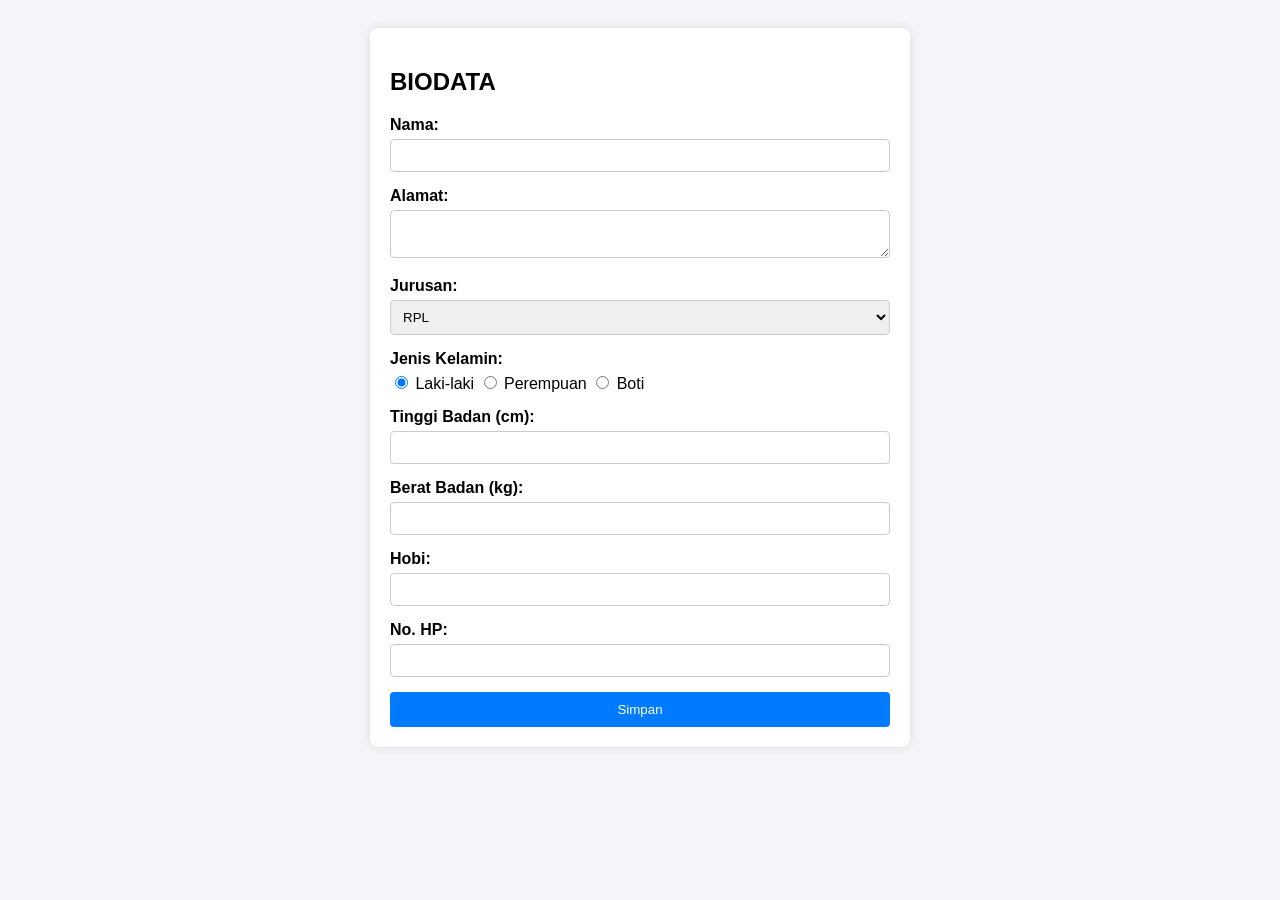
<file: form_biodata.html>
<!DOCTYPE html>
<html lang="id">
<head>
    <meta charset="UTF-8">
    <meta name="viewport" content="width=device-width, initial-scale=1.0">
    <title> Biodata</title>
    <style>
        /* Mengatur font dasar dan latar belakang halaman */
        body { font-family: Arial, sans-serif; background-color: #f4f4f9; padding: 20px; }
        
        /* Mengatur kotak putih tengah (container) dengan bayangan halus */
        .container { max-width: 500px; background: #fff; padding: 20px; border-radius: 8px; box-shadow: 0 0 10px rgba(0,0,0,0.1); margin: auto; }
        
        /* Memberi jarak bawah pada setiap kelompok elemen form */
        .form-group { margin-bottom: 15px; }
        
        /* Membuat label tampil tebal di atas kolom isian */
        label { display: block; font-weight: bold; margin-bottom: 5px; }
        
        /* Membuat input, textarea, dan select selebar penuh dengan border rapi */
        input[type="text"], input[type="number"], textarea, select { width: 100%; padding: 8px; border: 1px solid #ccc; border-radius: 4px; box-sizing: border-box; }
        
        /* Styling tombol simpan berwarna biru */
        button { width: 100%; background-color: #007BFF; color: white; padding: 10px; border: none; border-radius: 4px; cursor: pointer; }
    </style>
</head>
<body>
    <!-- Kotak pembungkus form -->
    <div class="container">
        <h2><text style="font-weight: bold;">BIODATA</text></h2>
        
        <!-- Form utama -->
        <form id="biodataForm">
            <!-- Input Nama -->
            <div class="form-group"><label>Nama:</label><input type="text" id="nama" required></div>
            
            <!-- Input Alamat -->
            <div class="form-group"><label>Alamat:</label><textarea id="alamat" required></textarea></div>
            
            <!-- Pilihan Jurusan -->
            <div class="form-group"><label>Jurusan:</label>
                <select id="jurusan" required>
                    <option value="RPL">RPL</option><option value="TKJ">TKJ</option>
                    <option value="TKR">TKR</option><option value="TSM">TSM</option><option value="TEI">TEI</option>
                </select>
            </div>
            
            <!-- Pilihan Jenis Kelamin (Radio Button) -->
            <div class="form-group"><label>Jenis Kelamin:</label>
                <input type="radio" name="jk" value="Laki-laki" checked> Laki-laki
                <input type="radio" name="jk" value="Perempuan"> Perempuan
                <input type="radio" name="jk" value="Boti"> Boti
            </div>
            
            <div class="form-group"><label>Tinggi Badan (cm):</label><input type="number" id="tinggi" step="any" required></div>

            <div class="form-group"><label>Berat Badan (kg):</label><input type="number" id="berat" step="any" required></div>

            <div class="form-group"><label>Hobi:</label><input type="text" id="hobi" required></div>

            <div class="form-group"><label>No. HP:</label><input type="number" id="hp" maxlength="13" oninput="this.value = this.value.replace(/[^0-9]/g, '').slice(0, 13);" required></div>
   
            <button type="button" onclick="simpanDanPindah()">Simpan</button>
        </form>
    </div>

    <script>

        function simpanDanPindah() {

            const data = {
                nama: document.getElementById('nama').value,
                alamat: document.getElementById('alamat').value,
                jurusan: document.getElementById('jurusan').value,
                jk: document.querySelector('input[name="jk"]:checked').value,
                tinggi: document.getElementById('tinggi').value,
                berat: document.getElementById('berat').value,
                hobi: document.getElementById('hobi').value,
                hp: document.getElementById('hp').value
            };
            localStorage.setItem('biodata', JSON.stringify(data));
            

            window.location.href = 'hasil_biodata.html';
        }
    </script>
</body>
</html>
</file>
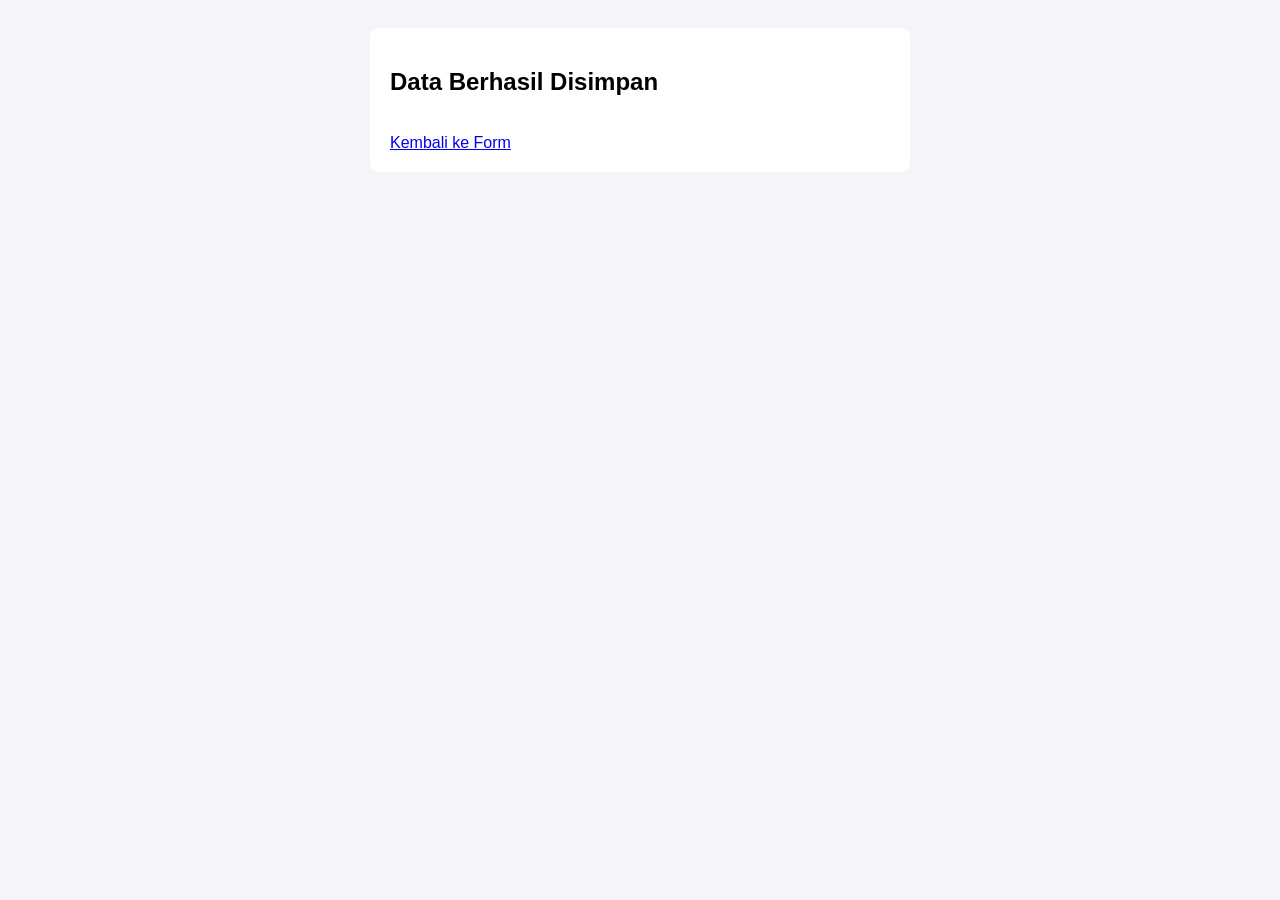
<file: hasil_biodata.html>
<!DOCTYPE html>
<html lang="id">
<head>
    <meta charset="UTF-8">
    <title>Hasil Biodata</title>
    <style>
        /* Mengatur font, padding, dan warna latar belakang abu-abu terang */
        body { font-family: Arial; padding: 20px; background: #f4f4f9; }
        
        /* Mengatur kotak putih tengah (container) dengan lebar maks 500px dan sudut melengkung */
        .container { max-width: 500px; background: #fff; padding: 20px; border-radius: 8px; margin: auto; }
    </style>
</head>
<body>
    <!-- Kotak pembungkus halaman hasil -->
    <div class="container">
        <h2>Data Berhasil Disimpan</h2>
        
        <!-- Elemen kosong tempat data biodata akan dimunculkan oleh JavaScript -->
        <div id="hasil"></div>
        
        <br>
        <!-- Tombol/Link untuk kembali ke halaman form pengisian awal -->
        <a href="index.html">Kembali ke Form</a>
    </div>
    
    <script>
        // Mengambil data teks dari memori browser (LocalStorage) dan mengubahnya kembali menjadi objek JavaScript
        const data = JSON.parse(localStorage.getItem('biodata'));
        
        // Mengecek jika data tersebut ada, lalu menampilkannya ke dalam div ber-id 'hasil' menggunakan template literal
        if(data) {
            document.getElementById('hasil').innerHTML = `
                <p><b>Nama:</b> ${data.nama}</p>
                <p><b>Alamat:</b> ${data.alamat}</p>
                <p><b>Jurusan:</b> ${data.jurusan}</p>
                <p><b>Jenis Kelamin:</b> ${data.jk}</p>
                <p><b>Tinggi Badan:</b> ${data.tinggi} cm</p>
                <p><b>Berat Badan:</b> ${data.berat} kg</p>
                <p><b>Hobi:</b> ${data.hobi}</p>
                <p><b>No. HP:</b> ${data.hp}</p>
            `;
        }
    </script>
</body>
</html>
</file>
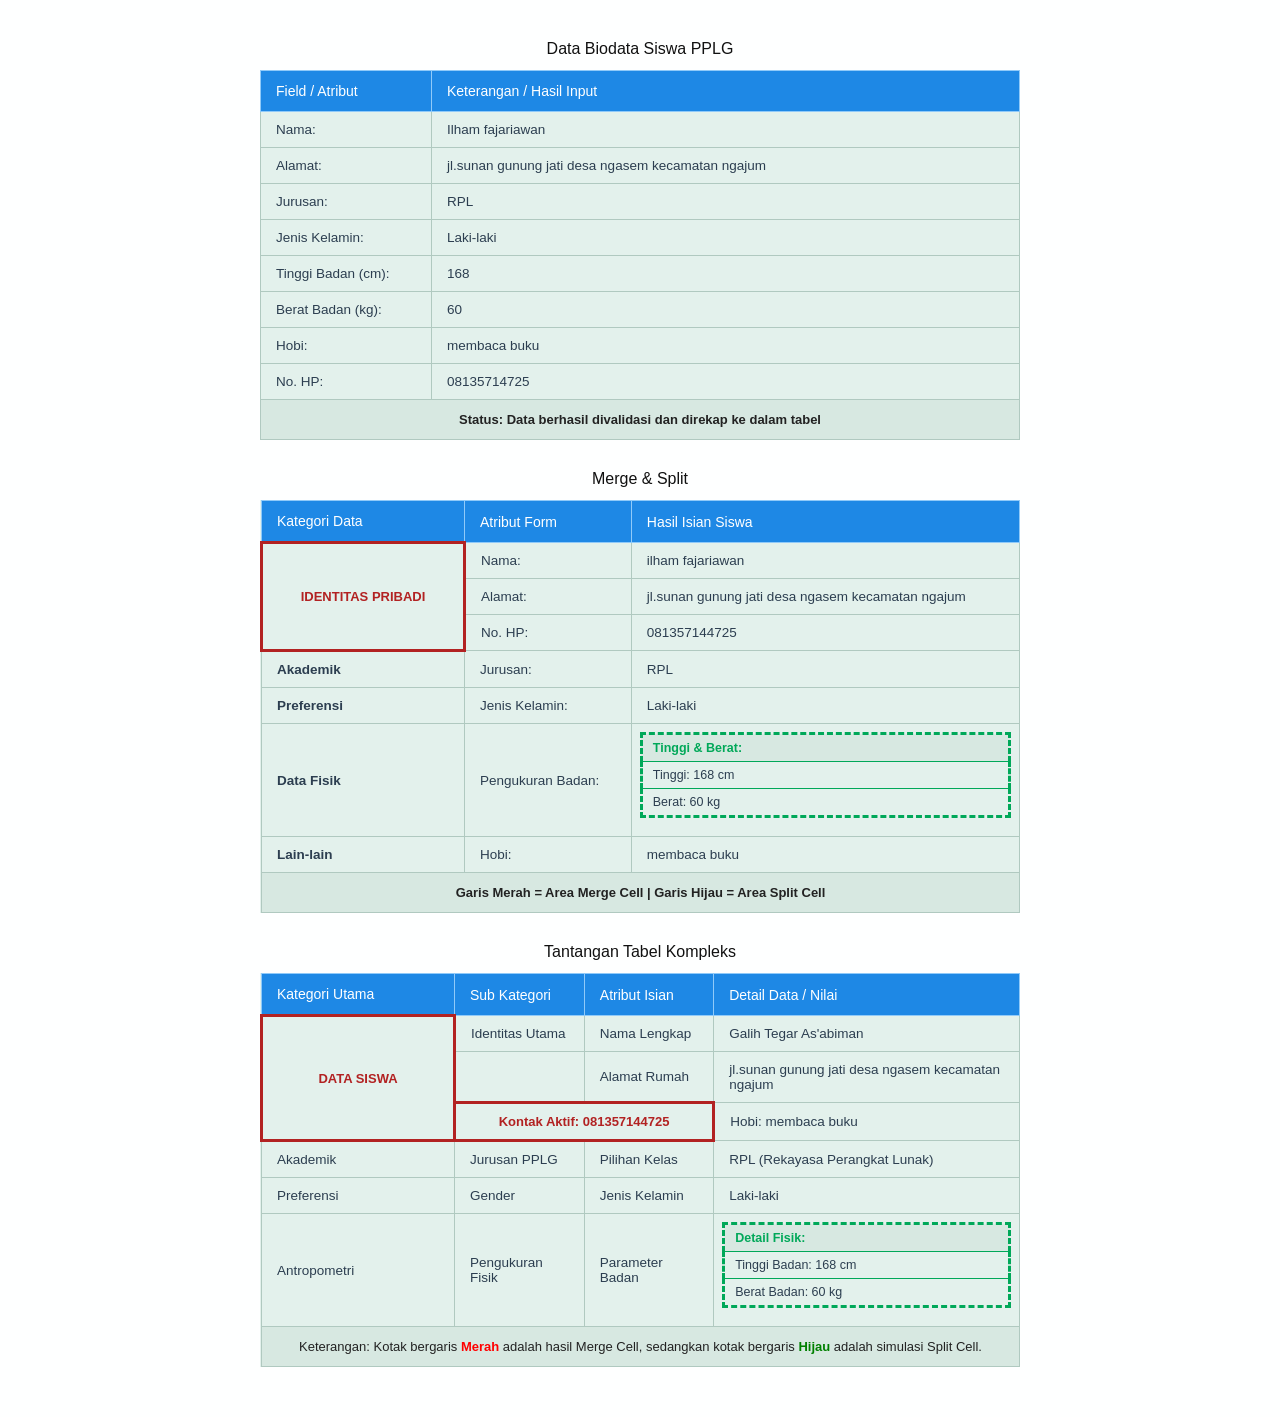
<file: tabel.html>
<!DOCTYPE html>
<html lang="id">
<head>
    <meta charset="UTF-8">
    <title>Biodata Siswa PPLG</title>
    <style>
        body {
            font-family: Arial, sans-serif;
            background-color: #feffff;
            margin: 0;
            padding: 40px 20px;
            display: flex;
            justify-content: center;
        }
        .wrapper {
            width: 760px;
        }
        h2, .sub-judul {
            text-align: center;
            font-size: 16px;
            color: #111;
            margin-top: 30px;
            margin-bottom: 12px;
            font-weight: normal;
        }
        h2:first-of-type {
            margin-top: 0;
        }
        table {
            width: 100%;
            border-collapse: collapse;
            background-color: #e3f1ec;
            margin-bottom: 10px;
        }
        th {
            background-color: #1e88e5;
            color: white;
            border: 1px solid #90caf9;
            padding: 12px 15px;
            text-align: left;
            font-size: 14px;
            font-weight: normal;
        }
        td {
            border: 1px solid #b0c9c0;
            padding: 10px 15px;
            color: #2c3e50;
            font-size: 13.5px;
            vertical-align: middle;
        }
        .tabel-utama td:first-child {
            width: 140px;
        }
        .cell-merge {
            border: 3px solid #b22222 !important;
            text-align: center;
            font-weight: bold;
            color: #b22222;
            font-size: 13px;
        }
        .cell-merge span {
            font-size: 11px;
            font-weight: normal;
            display: block;
            margin-top: 4px;
        }
        .tabel-split {
            width: 100%;
            border-collapse: collapse;
            border: 3px dashed #00a859 !important;
        }
        .tabel-split td {
            border: 1px solid #00a859 !important;
            padding: 6px 10px;
            font-size: 12.5px;
            color: #2c3e50;
        }
        .split-title {
            font-weight: bold;
            color: #00a859 !important;
            background-color: #d7e8e1;
        }
        .footer-tabel {
            text-align: center;
            font-size: 13px;
            color: #222;
            background-color: #d7e8e1;
            padding: 12px;
        }
    </style>
</head>
<body>
    <div class="wrapper">
        <h2>Data Biodata Siswa PPLG</h2>
        <table class="tabel-utama">
            <tr>
                <th>Field / Atribut</th>
                <th>Keterangan / Hasil Input</th>
            </tr>
            <tr>
                <td>Nama:</td>
                <td>Ilham fajariawan</td>
            </tr>
            <tr>
                <td>Alamat:</td>
                <td>jl.sunan gunung jati desa ngasem kecamatan ngajum</td>
            </tr>
            <tr>
                <td>Jurusan:</td>
                <td>RPL</td>
            </tr>
            <tr>
                <td>Jenis Kelamin:</td>
                <td>Laki-laki</td>
            </tr>
            <tr>
                <td>Tinggi Badan (cm):</td>
                <td>168</td>
            </tr>
            <tr>
                <td>Berat Badan (kg):</td>
                <td>60</td>
            </tr>
            <tr>
                <td>Hobi:</td>
                <td>membaca buku</td>
            </tr>
            <tr>
                <td>No. HP:</td>
                <td>08135714725</td>
            </tr>
            <tr>
                <td colspan="2" class="footer-tabel" style="font-weight: bold;">
                    Status: Data berhasil divalidasi dan direkap ke dalam tabel
                </td>
            </tr>
        </table>

        <div class="sub-judul">Merge & Split</div>
        <table>
            <tr>
                <th>Kategori Data</th>
                <th>Atribut Form</th>
                <th>Hasil Isian Siswa</th>
            </tr>
            <tr>
                <td rowspan="3" class="cell-merge" style="width: 170px;">
                    IDENTITAS PRIBADI
                </td>
                <td>Nama:</td>
                <td>ilham fajariawan</td>
            </tr>
            <tr>
                <td>Alamat:</td>
                <td>jl.sunan gunung jati desa ngasem kecamatan ngajum</td>
            </tr>
            <tr>
                <td>No. HP:</td>
                <td>081357144725</td>
            </tr>
            <tr>
                <td><b>Akademik</b></td>
                <td>Jurusan:</td>
                <td>RPL</td>
            </tr>
            <tr>
                <td><b>Preferensi</b></td>
                <td>Jenis Kelamin:</td>
                <td>Laki-laki</td>
            </tr>
            <tr>
                <td><b>Data Fisik</b></td>
                <td>Pengukuran Badan:</td>
                <td style="padding: 8px;">
                    <table class="tabel-split">
                        <tr>
                            <td class="split-title">Tinggi & Berat:</td>
                        </tr>
                        <tr>
                            <td>Tinggi: 168 cm</td>
                        </tr>
                        <tr>
                            <td>Berat: 60 kg</td>
                        </tr>
                    </table>
                </td>
            </tr>
            <tr>
                <td><b>Lain-lain</b></td>
                <td>Hobi:</td>
                <td>membaca buku</td>
            </tr>
            <tr>
                <td colspan="3" class="footer-tabel" style="font-weight: bold;">
                    Garis Merah = Area Merge Cell | Garis Hijau = Area Split Cell
                </td>
            </tr>
        </table>

        <h2>Tantangan Tabel Kompleks</h2>
        <table>
            <tr>
                <th>Kategori Utama</th>
                <th>Sub Kategori</th>
                <th>Atribut Isian</th>
                <th>Detail Data / Nilai</th>
            </tr>
            <tr>
                <td rowspan="3" class="cell-merge" style="width: 160px;">
                    DATA SISWA
                </td>
                <td>Identitas Utama</td>
                <td>Nama Lengkap</td>
                <td>Galih Tegar As'abiman</td>
            </tr>
            <tr>
                <td></td>
                <td>Alamat Rumah</td>
                <td>jl.sunan gunung jati desa ngasem kecamatan ngajum</td>
            </tr>
            <tr>
                <td colspan="2" class="cell-merge">
                    Kontak Aktif: 081357144725
                </td>
                <td>Hobi: membaca buku</td>
            </tr>
            <tr>
                <td>Akademik</td>
                <td>Jurusan PPLG</td>
                <td>Pilihan Kelas</td>
                <td>RPL (Rekayasa Perangkat Lunak)</td>
            </tr>
            <tr>
                <td>Preferensi</td>
                <td>Gender</td>
                <td>Jenis Kelamin</td>
                <td>Laki-laki</td>
            </tr>
            <tr>
                <td>Antropometri</td>
                <td>Pengukuran Fisik</td>
                <td>Parameter Badan</td>
                <td style="padding: 8px;">
                    <table class="tabel-split">
                        <tr>
                            <td class="split-title">Detail Fisik:</td>
                        </tr>
                        <tr>
                            <td>Tinggi Badan: 168 cm</td>
                        </tr>
                        <tr>
                            <td>Berat Badan: 60 kg</td>
                        </tr>
                    </table>
                </td>
            </tr>
            <tr>
                <td colspan="4" class="footer-tabel">
                    Keterangan: Kotak bergaris <span style="color: red; font-weight: bold;">Merah</span> adalah hasil Merge Cell, sedangkan kotak bergaris <span style="color: green; font-weight: bold;">Hijau</span> adalah simulasi Split Cell.
                </td>
            </tr>
        </table>
    </div>
</body>
</html>
</file>
